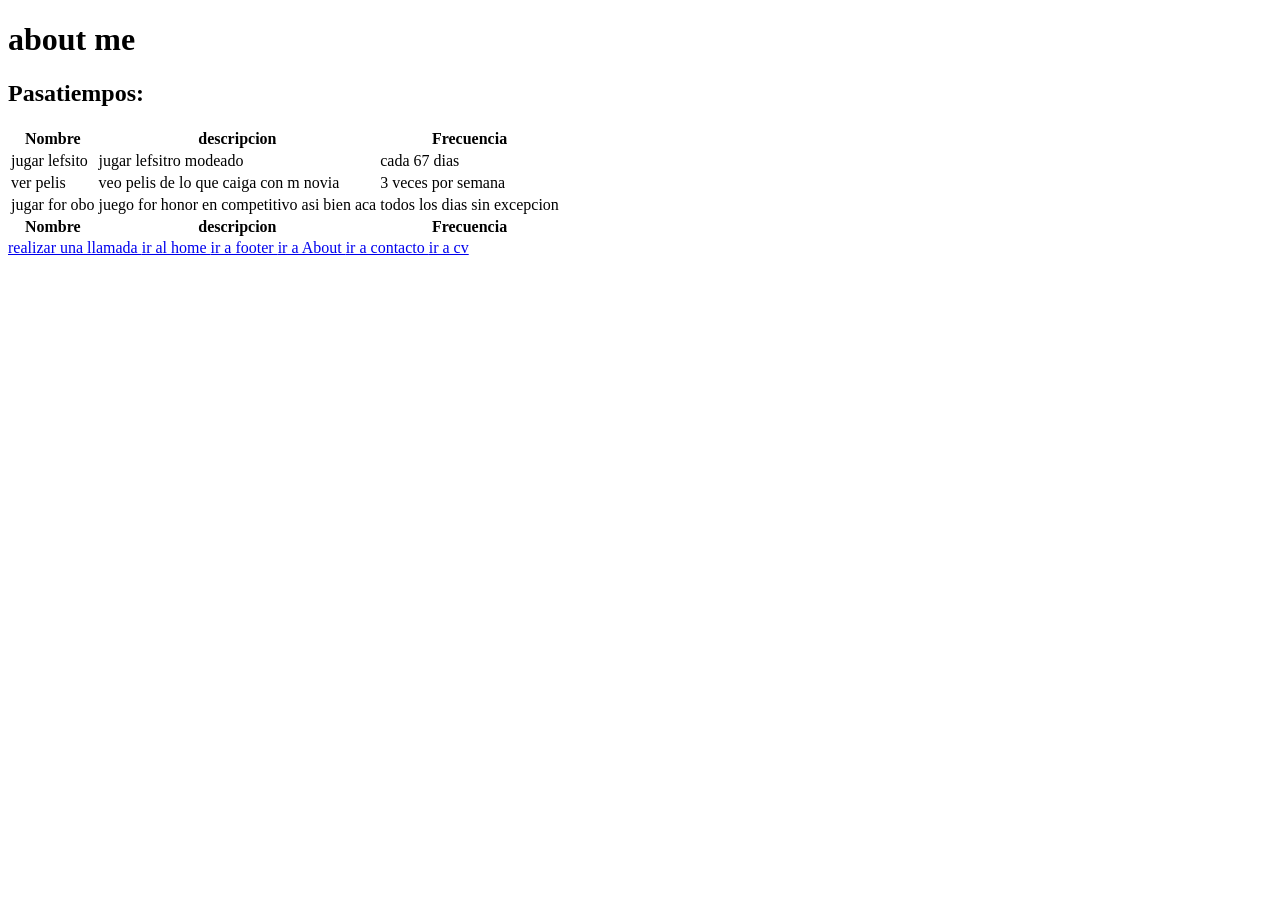
<file: about.html>
<!DOCTYPE html>
<html lang="en">
<head>
    <meta charset="UTF-8">
    <meta name="viewport" content="width=device-width, initial-scale=1.0">
    <title>about</title>
</head>
<body>
    <h1>about me</h1>

    <div id="contenido">

        <h2>
            Pasatiempos:
        </h2>

        <table>
            <thead>
                <th>
                    Nombre
                </th>
                <th>
                    descripcion
                </th>
                <th>
                    Frecuencia
                </th>
            </thead>

            <tbody>
                <tr>
                    <td>
                        jugar lefsito
                    </td>
                    <td>
                        jugar lefsitro modeado
                    </td>
                    <td>
                        cada 67 dias
                    </td>
                </tr>

                <tr>
                    <td>
                        ver pelis
                    </td>
                    <td>
                        veo pelis de lo que caiga con m novia
                    </td>
                    <td>
                        3 veces por semana
                    </td>
                </tr>

                <tr>
                    <td>
                        jugar for obo
                    </td>
                    <td>
                        juego for honor en competitivo asi bien aca
                    </td>
                    <td>
                        todos los dias sin excepcion
                    </td>
                </tr>


            </tbody>

            <tfoot>
                   <th>
                    Nombre
                </th>
                <th>
                    descripcion
                </th>
                <th>
                    Frecuencia
                </th>
            </tfoot>


        </table>
    </div>
    
    <div id ="enlaces">

        <a href="tel:6121989191">
            realizar una llamada
        </a>

        <a href="index.html">
            ir al home
        </a>

        <a href="#footer">
            ir a footer
        </a>

        <a href="about.html">
            ir a About
        </a>

        <a href="contact.html">
            ir a contacto
        </a>

        <a href="views/work.html">
            ir a cv
        </a>

    </div>
</body>
</html>
</file>
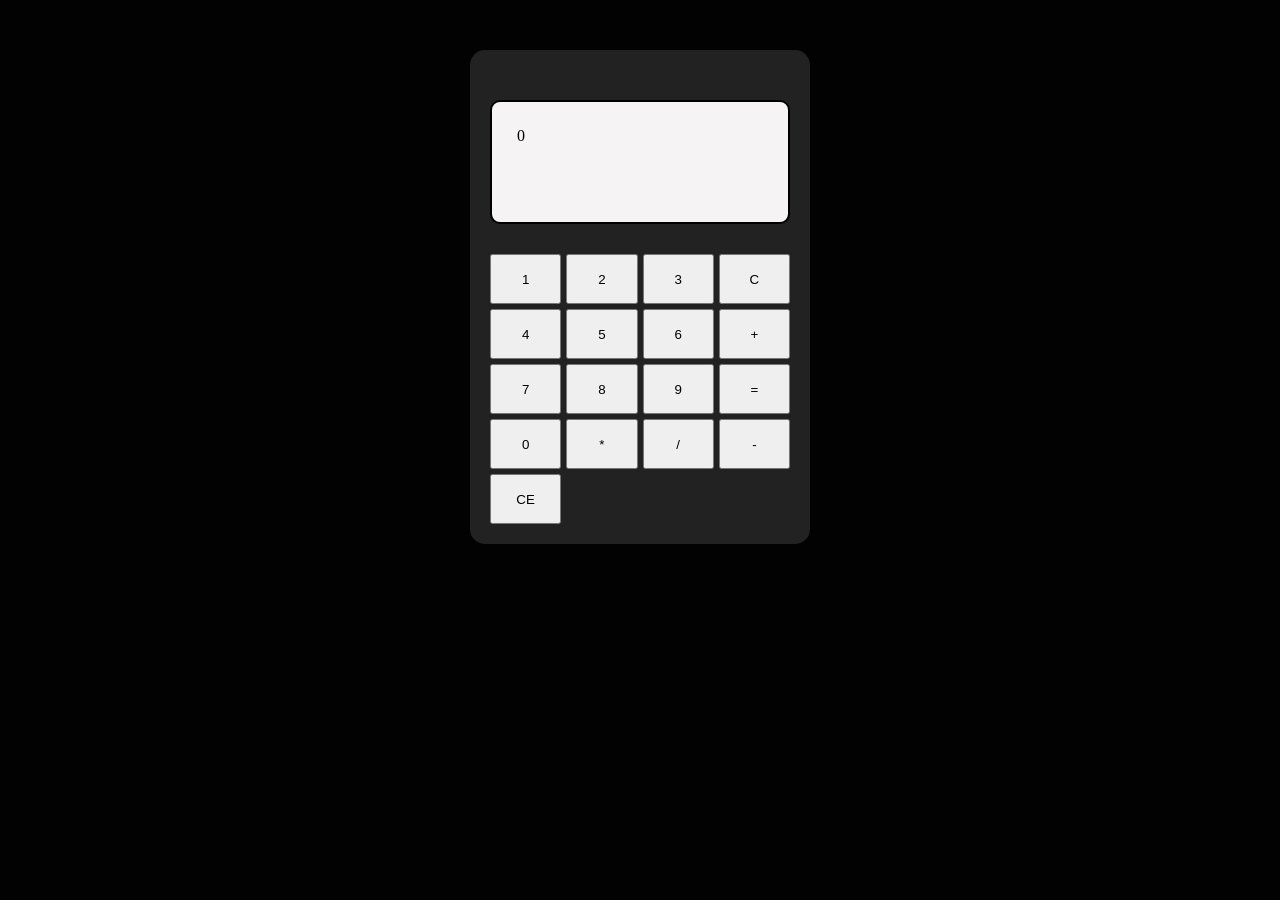
<file: calculadora.html>
<!DOCTYPE html>
<html lang="es">
<head>
    <meta charset="UTF-8">
    <meta name="viewport" content="width=device-width, initial-scale=1.0">
    <link rel="stylesheet" href="styles/calc.css">
    <title>Calculadora</title>
</head>
<body>

    <div class="calculadora">

        <div class="head">
            <label id="calculadora_data">
                0
            </label>
        </div>
        <div class="body">
            <button onclick="addNumber(1)">
                1
            </button>
            <button onclick="addNumber(2)">
                2
            </button>
            <button onclick="addNumber(3)">
                3
            </button>
            <button onclick="clear_one()">
                C
            </button>
            <button onclick="addNumber(4)">
                4
            </button>
            <button onclick="addNumber(5)">
                5
            </button>
            <button onclick="addNumber(6)">
                6
            </button>
            <button onclick="setOperation('+')">
                +
            </button>
            <button onclick="addNumber(7)">
                7
            </button>
            <button onclick="addNumber(8)">
                8
            </button>
             <button onclick="addNumber(9)">
                9
            </button>
            <button onclick="setOperation('=')">
                =
            </button>
            <button onclick="addNumber(0)">
                0
            </button>
            <button onclick="setOperation('*')">
                *
            </button>
            <button onclick="setOperation('/')">
                /
            </button>
               
            <button onclick="setOperation('-')">
                -
            </button>
            <button onclick="_clear()">
                CE
            </button>
        </div>

    </div>
    
</body>

<script>


    const numeros = [];
    const operadores = ["+","-","/","*","%"];
    
    
    var ope = "";

    function _clear(){
        let data = document.getElementById("calculadora_data")
        numeros.length = 0;
        
        data.innerHTML = "0";
        ope = "";

    }

    function clear_one(){
        let data = document.getElementById("calculadora_data")
        numeros.pop();
        data.innerHTML = numeros.join("");
    }

    function addNumber(value){

        numeros.push(value);

        let data = document.getElementById("calculadora_data");
       
        data.innerHTML = numeros.join("");
       
    }

   
    function setOperation(_ope) {
        let data = document.getElementById("calculadora_data");

        if (_ope !== "=") {
            if (numeros.length === 0 && operadores.includes(_ope)) {
                return;
            }

            numeros.push(_ope);
            data.innerHTML = numeros.join("");
            return;
        }

        while (true) {
            let posiciones = [];
            let operadoresEncontrados = [];

            for (let i = 0; i < numeros.length; i++) {
                if (operadores.includes(numeros[i])) {
                    posiciones.push(i);
                    operadoresEncontrados.push(numeros[i]);
                }
            }

            if (operadoresEncontrados.length === 0) {
                break;
            }

            let indicePrioridad = -1;

            for (let i = 0; i < operadoresEncontrados.length; i++) {
                if (
                    operadoresEncontrados[i] === "*" ||
                    operadoresEncontrados[i] === "/" ||
                    operadoresEncontrados[i] === "%"
                ) {
                    indicePrioridad = i;
                    break;
                }
            }

            let indiceElegido;

            if (indicePrioridad !== -1) {
                indiceElegido = indicePrioridad;
            } else {
                indiceElegido = 0;
            }

            let posicionReal = posiciones[indiceElegido];
            let operador = numeros[posicionReal];

            let inicio = posicionReal - 1;

            while (inicio >= 0 && !operadores.includes(numeros[inicio])) {
                inicio--;
            }

        
            let fin = posicionReal + 1;

            while (fin < numeros.length && !operadores.includes(numeros[fin])) {
                fin++;
            }

            
            let parteIzquierda = numeros.slice(inicio + 1, posicionReal);
            let parteDerecha = numeros.slice(posicionReal + 1, fin);

            let num1 = parseFloat(parteIzquierda.join(""));
            let num2 = parseFloat(parteDerecha.join(""));

            let resultado;

            
            switch (operador) {
                case "+":
                    resultado = num1 + num2;
                    break;

                case "-":
                    resultado = num1 - num2;
                    break;

                case "*":
                    resultado = num1 * num2;
                    break;

                case "/":
                    if (num2 === 0) {
                        data.innerHTML = "Error: división entre 0";
                        return;
                    }
                    resultado = num1 / num2;
                    break;

                case "%":
                    if (num2 === 0) {
                        data.innerHTML = "Error: módulo entre 0";
                        return;
                    }
                    resultado = num1 % num2;
                    break;
            }

        
            numeros.splice(
                inicio + 1,
                fin - (inicio + 1),
                ...String(resultado)
            );

        
        }

    
        data.innerHTML = numeros.join("");
    }

</script>
</html>
</file>
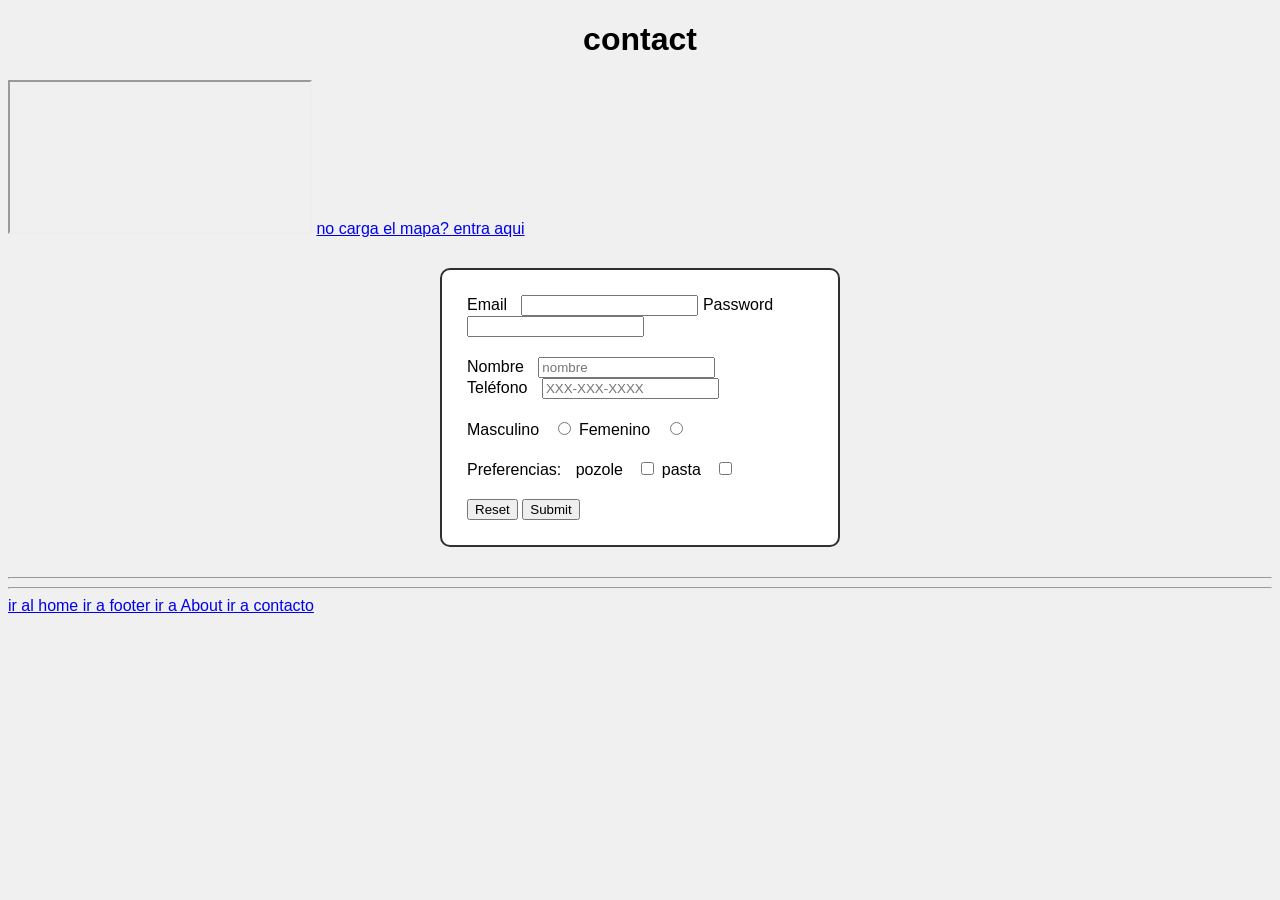
<file: contact.html>
<!DOCTYPE html>
<html lang="en">
<head>
    <meta charset="UTF-8">
    <meta name="viewport" content="width=device-width, initial-scale=1.0">
    <title>contacto</title>
    <link rel="stylesheet" href="styles/contact.css">
</head>
<body>

    <h1>
        contact
    </h1>

    <iframe src="https://maps.app.goo.gl/Ro1aBYqVPeCFx8WY8" frameborder="400"></iframe>

    <a href="https://maps.app.goo.gl/Ro1aBYqVPeCFx8WY8">no carga el mapa? entra aqui</a>

    <form id="formulario">

        <div>
            <label for="correo">
                Email
            </label>
            <input type="email" name="" id="correo" required minlength="5">
            <label for="contraseña">
                Password
            </label>
            <input type="password" name="" id="contraseña">
        </div>
        <label for="name_user">
            Nombre
        </label>
        <input type="text" placeholder="nombre" id="name_user">

        <div>
            <label for="phone_number">
                Teléfono
            </label>
            <input type="tel" placeholder="XXX-XXX-XXXX" id="phone_number">
        </div>

        <div>
            <label>
                Masculino
            </label>
            <input type="radio" name="gender" value="m">
            <label>
                Femenino
            </label>
            <input type="radio" name="gender" value="f">
        </div>

        <div>
            <label >
                Preferencias:
            </label>

            <label for="pozole">
                pozole
            </label>
            <input type="checkbox" id="pozole">
            <label for="pasta">
                pasta
            </label>
            <input type="checkbox" id="pasta">
        </div>
        
        <input type="reset">
        <input type="submit">


    </form>

    <hr>
    <hr>

    <div id ="enlaces">

         <a href="index.html">
            ir al home
        </a>

        <a href="#footer">
            ir a footer
        </a>

        <a href="about.html">
            ir a About
        </a>

        <a href="contact.html">
            ir a contacto
        </a>

    </div>
    
</body>
</html>
</file>
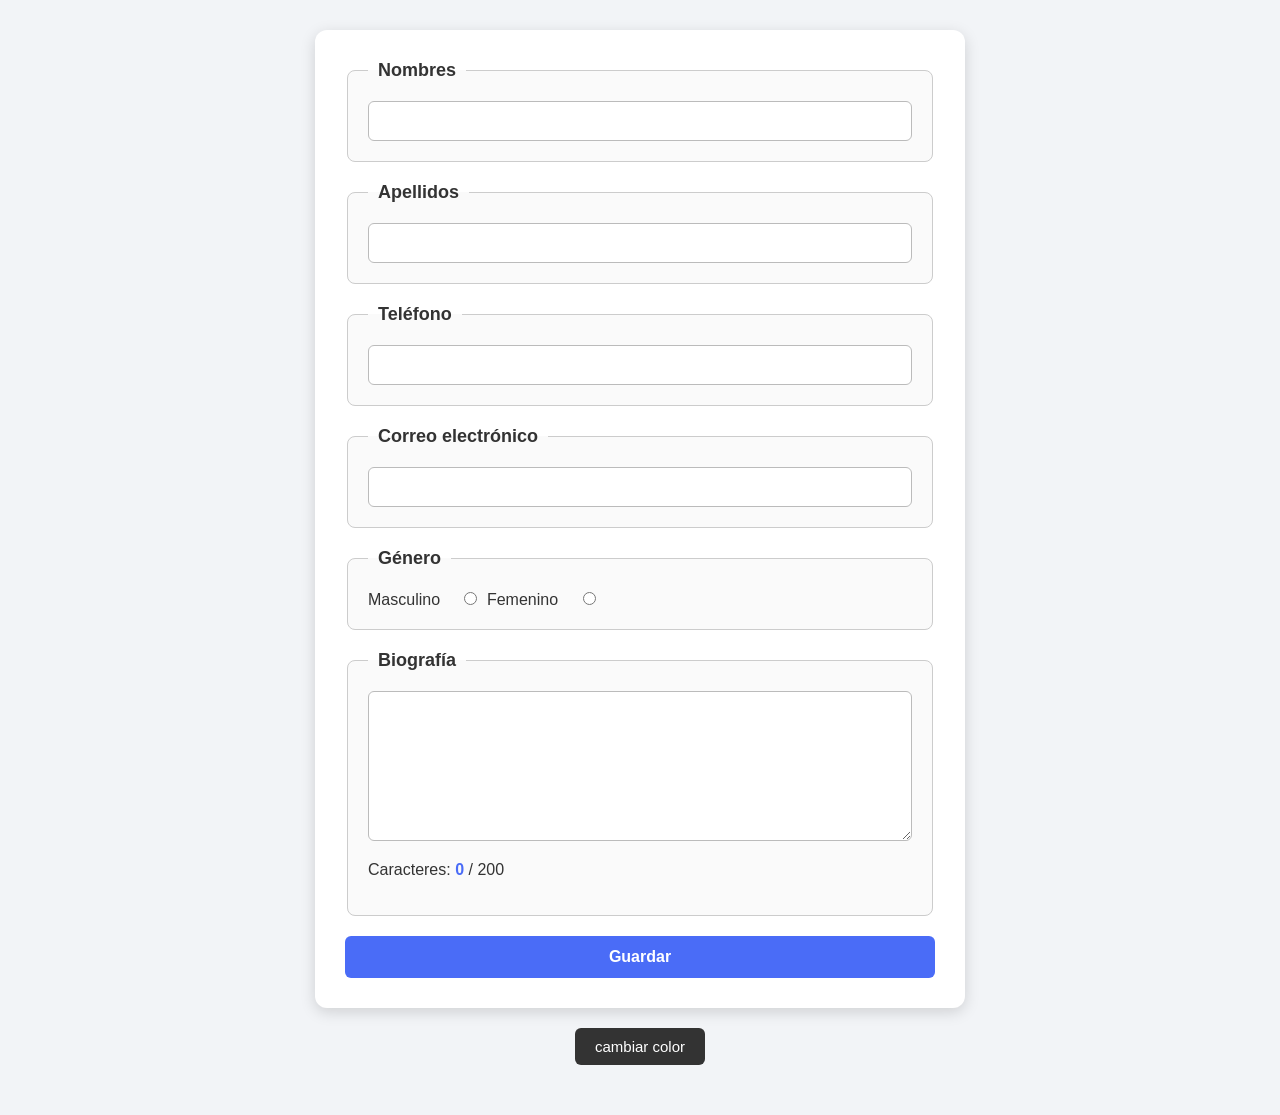
<file: eventos.html>
<!DOCTYPE html>
<html lang="es">
<head>
    <meta charset="UTF-8">
    <meta name="viewport" content="width=device-width, initial-scale=1.0">
    <link rel="stylesheet" href="styles/eventos.css">
    <title>Eventos</title>
</head>
<body>
    <div>
        <form>
			<fieldset>
				<legend>Nombres</legend>
				<input type="text" name="" onkeydown="return soloLetras(event)" required>
			</fieldset>

			<fieldset>
				<legend>Apellidos</legend>
				<input type="text" name="" onkeydown="return soloLetras(event)" required>
			</fieldset>

			<fieldset>
				<legend>Teléfono</legend>
                <input type="text" inputmode="numeric" onkeypress="return soloNumeros(event)" maxlength="10" required>			
            </fieldset>

			<fieldset>
				<legend>Correo electrónico</legend>
				<input type="email" name="" onkeydown="return validateEmail(event)" required>
			</fieldset>

			<fieldset>
				<legend>Género</legend>
				 <label>
                    Masculino
                </label>
                <input type="radio" name="gender" value="m">
                <label>
                    Femenino
                </label>
                <input type="radio" name="gender" value="f">
			</fieldset>

			<fieldset>
				<legend>Biografía</legend>
                <!-- alch no jalo con key press, gpt dice q nomas no agarra y mejor asi lo deje-->
				<textarea onkeydown="return contadorCaracteres(event)" required></textarea>
                <p>Caracteres: <span id="contador">0</span> / 200</p>
			</fieldset>

			<button>
				Guardar
			</button>
		</form>
    </div>

    <button onclick="cambiarColor()"> cambiar color</button>

    <script>

        let contador = 0;

        function soloLetrasYnumeros(e) {
		    var tecla = e.key.toLowerCase();
		    return /^[a-zñáéíóúü\s0-9.]+$/.test(tecla);
		}

        function validateEmail(e) {
            
            var tecla = e.key
            if (tecla === "Backspace" || tecla === "Delete") {
                return true;
            }
           return /^[a-zA-Z0-9@._%+-]$/.test(tecla);
        }
        

        function contadorCaracteres(e){

            let data = document.getElementById("contador");
           
            var tecla = e.key

            if (tecla === "Backspace" || tecla === "Delete") {
                
                if(contador>0){
                    contador--;
                    console.log(contador) 

                } 
               

                
            }else{
                if(contador >= 200){
                    return false;
                }
                
                contador++;
                console.log(contador)

            }

            data.innerHTML = contador;
            
        }

		function soloLetras(e) {
		    var tecla = e.key.toLowerCase();
		    return /^[a-zñáéíóúü\s]$/i.test(tecla);
		}

		/*=============================================
		    =   Funcion solo números    =
		=============================================*/

		function soloNumeros(e) {
		    var tecla = e.key.toLowerCase();
		    return /^[0-9]$/.test(tecla);
		}

		function validarletra(e)
		{
			const numbers = [0,1,2,3,4,5,6,7,8,9]
			console.log(e.key)
			if (numbers.includes(parseInt(e.key)))	
				return false;

			return true
		}
        function cambiarColor(){
            document.body.style.backgroundColor="rgb(14,23,21)";
        }
    </script>


</body>
</html>
</file>
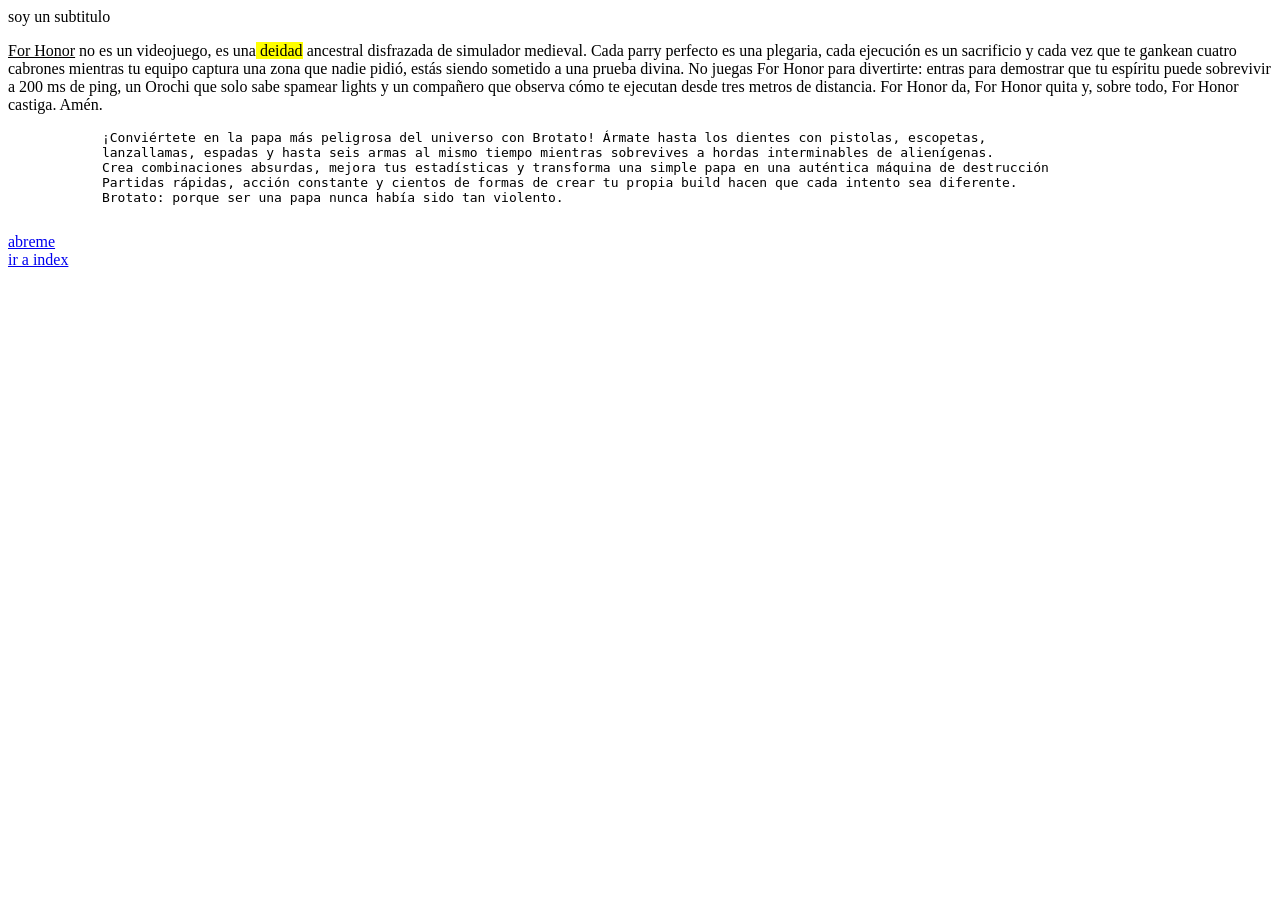
<file: home.html>
<!DOCTYPE html>
<html lang="en">
<head>
    <meta charset="UTF-8">
    <meta name="viewport" content="width=device-width, initial-scale=1.0">
    <title>Document</title>
</head>
<body>

    <label for="">
        soy un subtitulo
    </label>
    <div>
        <p>
            <u>For Honor</u>  no es un videojuego, es una<mark> deidad</mark> ancestral disfrazada de simulador medieval. Cada parry perfecto es una plegaria, cada ejecución es un sacrificio y cada vez que te gankean cuatro cabrones mientras tu equipo captura una zona que nadie pidió, estás siendo sometido a una prueba divina. No juegas For Honor para divertirte: entras para demostrar que tu espíritu puede sobrevivir a 200 ms de ping, un Orochi que solo sabe spamear lights y un compañero que observa cómo te ejecutan desde tres metros de distancia. For Honor da, For Honor quita y, sobre todo, For Honor castiga. Amén.
        </p>

        <pre>
            ¡Conviértete en la papa más peligrosa del universo con Brotato! Ármate hasta los dientes con pistolas, escopetas,
            lanzallamas, espadas y hasta seis armas al mismo tiempo mientras sobrevives a hordas interminables de alienígenas.
            Crea combinaciones absurdas, mejora tus estadísticas y transforma una simple papa en una auténtica máquina de destrucción
            Partidas rápidas, acción constante y cientos de formas de crear tu propia build hacen que cada intento sea diferente. 
            Brotato: porque ser una papa nunca había sido tan violento.
        </pre>
        <a href="../h.png" download="">
            abreme
        </a>
    </div>

    <a href="index.html">
        ir a index
    </a>
</body>
</html>
</file>
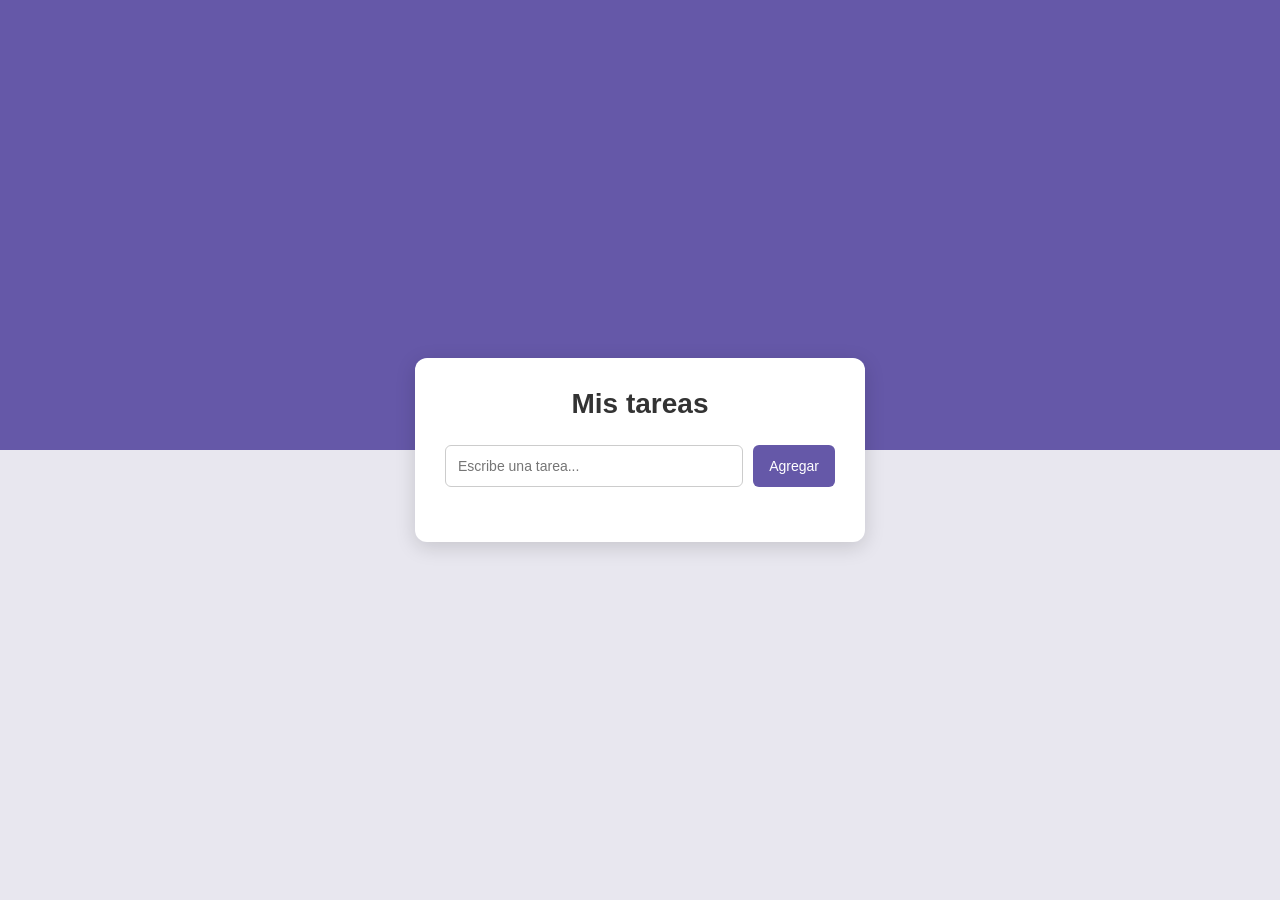
<file: lista.html>
<!DOCTYPE html>
<html lang="es">
<head>
    <meta charset="UTF-8">
    <meta name="viewport" content="width=device-width, initial-scale=1.0">
    <link rel="stylesheet" href="styles/lista.css">
    <title>To-do list</title>
</head>
<body>
    <main class="contenedor">

        <h1>Mis tareas</h1>

        <div class="entrada">
            <input type="text" id="nuevaTarea" placeholder="Escribe una tarea...">
            <button id="agregarTarea">Agregar</button>
        </div>

        <ul id="listaTareas">
            
        </ul>

    </main>
    
</body>

<script>


    let tareas = [];

    const inputTarea = document.getElementById("nuevaTarea");
    const botonAgregar = document.getElementById("agregarTarea");
    const listaTareas = document.getElementById("listaTareas");

    function cargarTareas() {
        let datos = localStorage.getItem("tareas");

        if (datos !== null) {
            try {
                tareas = JSON.parse(datos);

                if (!Array.isArray(tareas)) {
                    tareas = [];
                }
            } catch (error) {
                tareas = [];
            }
        }

        mostrarTareas();
    }

    function guardarTareas() {
        localStorage.setItem("tareas", JSON.stringify(tareas));
    }

    function mostrarTareas() {
        listaTareas.innerHTML = "";

        tareas.forEach((tarea, index) => {
            let elemento = document.createElement("li");

            if (tarea.completada) {
                elemento.classList.add("completada");
            }

            let checkbox = document.createElement("input");
            checkbox.type = "checkbox";
            checkbox.checked = tarea.completada;

            checkbox.addEventListener("change", () => {
                tareas[index].completada = checkbox.checked;
                guardarTareas();
                mostrarTareas();
            });

            let texto = document.createElement("span");
            texto.textContent = tarea.texto;

            let botonEliminar = document.createElement("button");
            botonEliminar.textContent = "Eliminar";

            botonEliminar.addEventListener("click", () => {
                eliminarTarea(index);
            });

            elemento.appendChild(checkbox);
            elemento.appendChild(texto);
            elemento.appendChild(botonEliminar);

            listaTareas.appendChild(elemento);
        });
    }

    function agregarTarea() {
        let texto = inputTarea.value.trim();

        if (texto === "") {
            alert("Escribe una tarea antes de agregarla.");
            return;
        }

        tareas.push({
            texto: texto,
            completada: false
        });

        guardarTareas();
        mostrarTareas();

        inputTarea.value = "";
        inputTarea.focus();
    }

    function eliminarTarea(index) {
        tareas.splice(index, 1);

        guardarTareas();
        mostrarTareas();
    }

    botonAgregar.addEventListener("click", agregarTarea);

    inputTarea.addEventListener("keydown", (event) => {
        if (event.key === "Enter") {
            agregarTarea();
        }
    });

    cargarTareas();

</script>

</html>
</file>
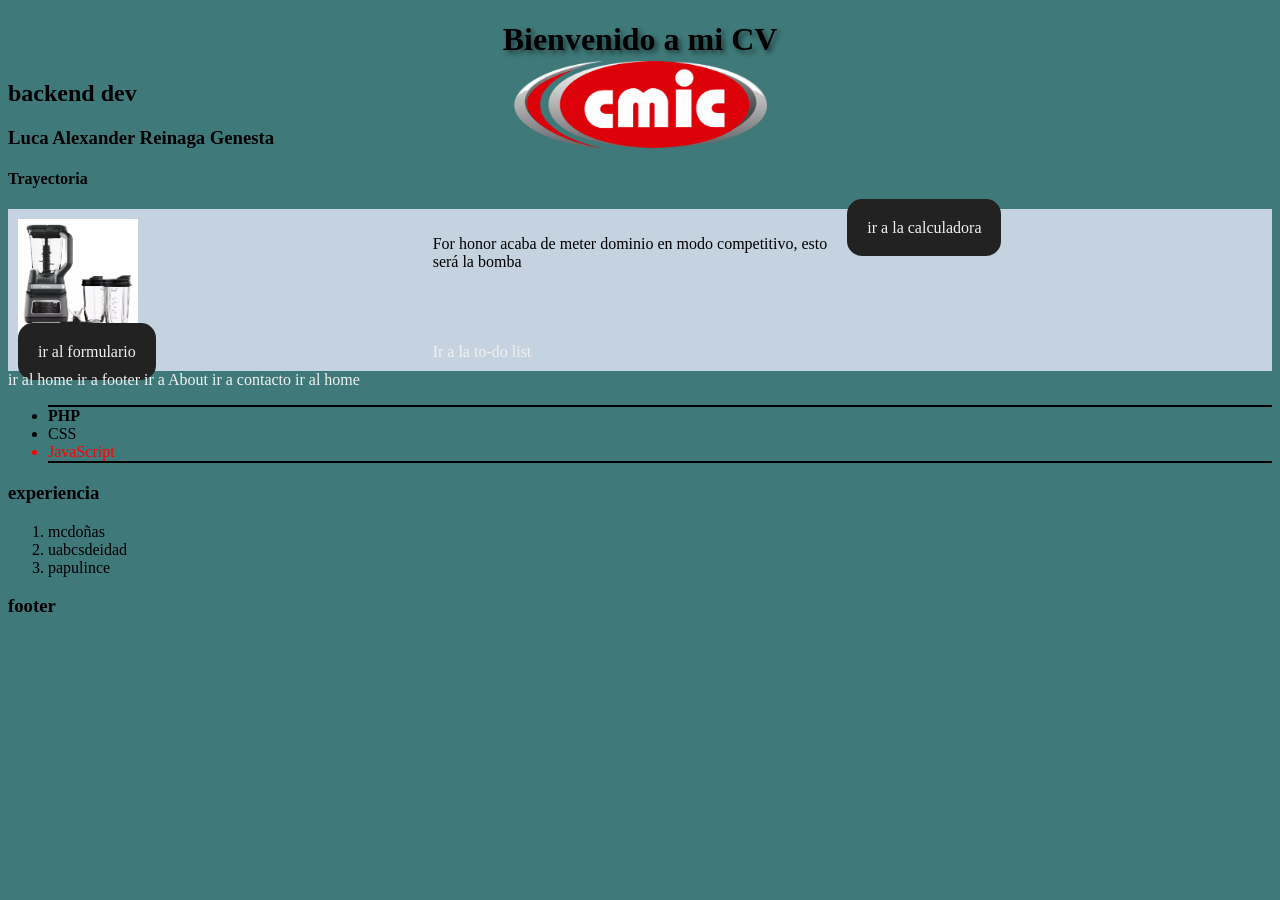
<file: wasa.html>
<!DOCTYPE html> <!--version de html vrd -->
<html lang="en">
<head>
    <meta charset="UTF-8">
    <meta name="viewport" content="width=device-width, initial-scale=1.0">
    <title>IloveMyGfSm</title>
    <link rel="stylesheet" href="styles/styles.css">
</head>
<body id = "index">


    <header id="index">
        <h1>
            Bienvenido a mi CV
        </h1>
        <h2>
            backend dev
        </h2>
        <h3>
            Luca Alexander Reinaga Genesta
        </h3>
        <h4>
            Trayectoria
        </h4>
    </header>
    
    <section id="oztia">
        
        
        <div class="container">
            
            <div>
                <img width="120" height="120" src="/h.png" alt="iran">
            </div>
            <div>    
                <p id="forDeidad">
                    For honor acaba de meter dominio en modo competitivo, esto será la bomba
                </p>
            </div>
            
            <div> 
                <a id = "soriana" href="calculadora.html">
                     ir a la calculadora
                </a>
            </div>
            <div>
                <a id = "soriana2" href="eventos.html">
                     ir al formulario
                </a>
            </div>
            <div>
                <a href="lista.html">Ir a la to-do list</a>
            </div>
        </div>

    </section>
        
        <div id ="enlaces">

        <a href="index.html">
            ir al home
        </a>

        <a href="#footer">
            ir a footer
        </a>

        <a href="about.html">
            ir a About
        </a>

        <a href="contact.html">
            ir a contacto
        </a>

        <a href="home.html">
            ir al home
        </a>

       

    </div>


    <div id class = "listas">
        <ul id="habilidades">
            <li>
                PHP
            </li>
            <li>
                CSS
            </li>
            <li>
                JavaScript
            </li>
        </ul>

        <h3>
            experiencia
        </h3>

        <ol>
            <li>
                mcdoñas
            </li>
            <li>
                uabcsdeidad
            </li>
            <li>
                papulince
            </li>

        </ol>
    </div>


    <div id ="footer">
        <h3>
            footer
        </h3>
    </div>

</body>
</html>
</file>
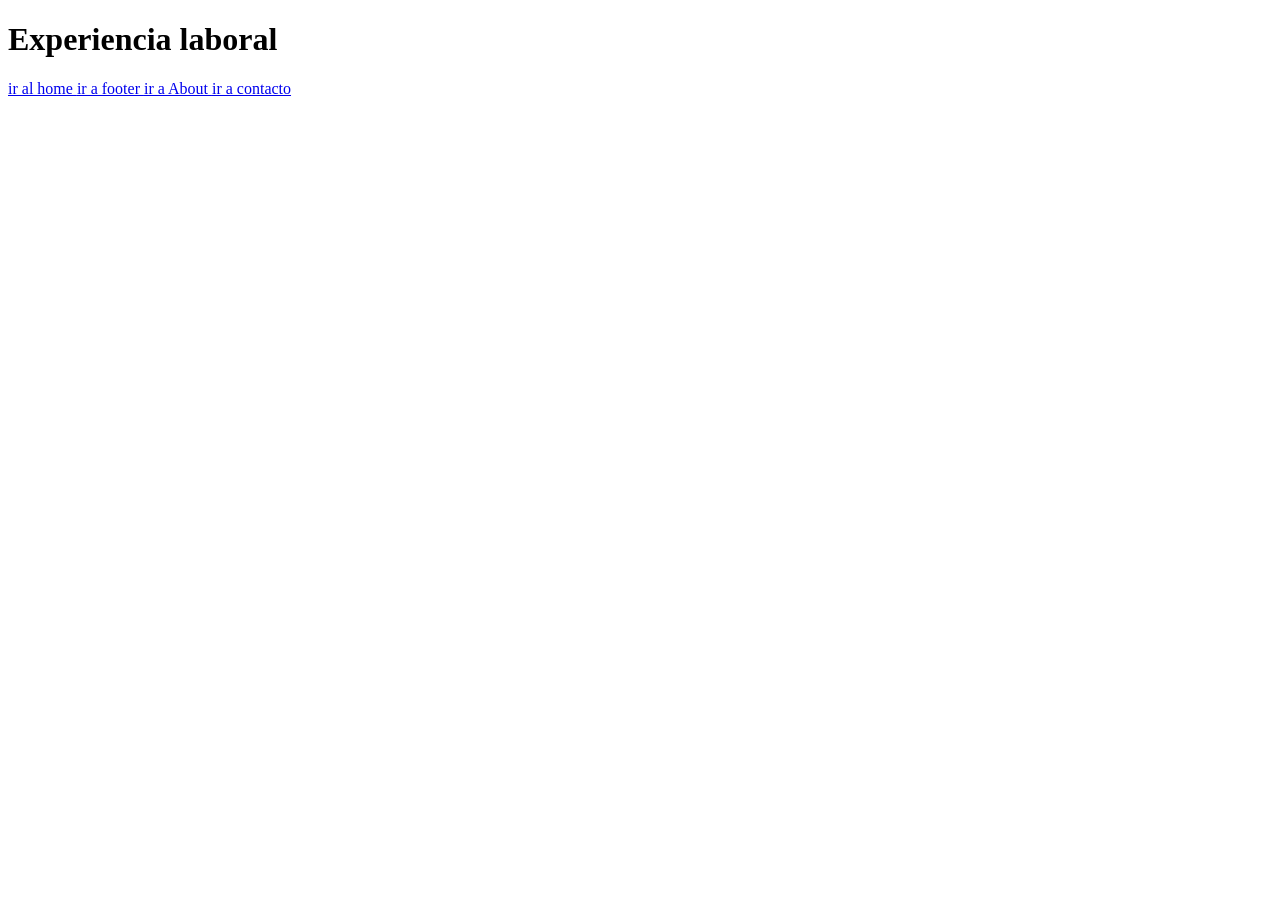
<file: views/work.html>
<!DOCTYPE html>
<html lang="en">
<head>
    <meta charset="UTF-8">
    <meta name="viewport" content="width=device-width, initial-scale=1.0">
    <title>Document</title>
</head>
<body>
    <h1>
        Experiencia laboral
    </h1>

     <a href="../index.html">
            ir al home
        </a>

        <a href="#footer">
            ir a footer
        </a>

        <a href="../about.html">
            ir a About
        </a>

        <a href="../contact.html">
            ir a contacto
        </a>
   
</body>
</html>
</file>
<file: styles/calc.css>
.calculadora{
    width: 300px;
    margin: 50px auto;
}

.head {
    height: 70px;
    margin: 30px auto;
    padding: 25px;
    border: 2px solid #000000;
    background-color: #f5f3f3;
    border-radius: 10px;
}

.body {
    display: grid;
    grid-template-columns: repeat(4, 1fr);
    gap: 5px;
}

.body button {
    height: 50px;
}

.body button:hover{
    background-color: orange;
    color: #f5f3f3;
}

html{
    background-color: rgb(2, 2, 2);
}

.calculadora {
    width: 300px;
    margin: 50px auto;
    padding: 20px;
    background-color: #222;
    border-radius: 15px;
}
</file>
<file: styles/contact.css>
*{
    box-sizing: border-box;
}

body {
    font-family: Arial, sans-serif;
    background-color: #f0f0f0;
}

h1 {
    text-align: center;
}

#formulario {
    background-color: white;
    width: 400px;
    max-width: 90%;
    margin: 30px auto;
    padding: 25px;
    border: 2px solid #312f2f;
    border-radius: 10px;
}

#formulario div {
    margin-bottom: 20px;
}

#formulario label {
    margin-right: 10px;
}
</file>
<file: styles/eventos.css>
/* =========================================================
   ESTILOS GENERALES DE LA PÁGINA
   ========================================================= */

/* Quitamos márgenes y hacemos que el tamaño de los elementos
   incluya el padding y el borde */
* {
    box-sizing: border-box;
}

/* Estilos generales del cuerpo */
body {
    margin: 0;
    padding: 30px;

    /* Tipo de letra */
    font-family: Arial, sans-serif;

    /* Color de fondo */
    background-color: #f2f4f7;

    /* Color general del texto */
    color: #333;
}


/* =========================================================
   CONTENEDOR PRINCIPAL
   ========================================================= */

/* El div que contiene el formulario */
body > div {
    width: 100%;
    max-width: 650px;

    /* Centrar horizontalmente */
    margin: 0 auto;

    /* Fondo blanco */
    background-color: white;

    /* Espacio interno */
    padding: 30px;

    /* Bordes redondeados */
    border-radius: 12px;

    /* Sombra alrededor del formulario */
    box-shadow: 0 4px 15px rgba(0, 0, 0, 0.15);
}


/* =========================================================
   FORMULARIO
   ========================================================= */

/* Formulario */
form {
    width: 100%;
}


/* =========================================================
   FIELDSET
   ========================================================= */

/* Cada grupo del formulario */
fieldset {
    border: 1px solid #ccc;

    /* Espacio interno */
    padding: 20px;

    /* Espacio entre cada fieldset */
    margin-bottom: 20px;

    /* Bordes redondeados */
    border-radius: 8px;

    /* Fondo ligeramente gris */
    background-color: #fafafa;
}


/* Título de cada grupo */
legend {
    padding: 0 10px;

    /* Texto */
    font-weight: bold;
    font-size: 18px;

    /* Color */
    color: #333;
}


/* =========================================================
   INPUTS Y TEXTAREA
   ========================================================= */

/* Estilos generales para inputs y textarea */
input,
textarea {
    width: 100%;

    /* Espacio interno */
    padding: 10px;

    /* Tamaño de letra */
    font-size: 16px;

    /* Borde */
    border: 1px solid #bbb;

    /* Bordes redondeados */
    border-radius: 6px;

    /* Para que el textarea pueda crecer verticalmente */
    font-family: inherit;

    /* Animación suave */
    transition: border-color 0.2s, box-shadow 0.2s;
}


/* Cuando hacemos clic dentro de un input */
input:focus,
textarea:focus {
    /* Cambia el color del borde */
    border-color: #4a6cf7;

    /* Quita el borde de enfoque predeterminado */
    outline: none;

    /* Agrega un pequeño resplandor */
    box-shadow: 0 0 5px rgba(74, 108, 247, 0.3);
}


/* =========================================================
   TEXTAREA
   ========================================================= */

/* Personalizamos específicamente el área de biografía */
textarea {
    /* Altura inicial */
    min-height: 150px;

    /* Permite cambiar su tamaño verticalmente */
    resize: vertical;
}


/* =========================================================
   RADIO BUTTONS
   ========================================================= */

/* Los radio buttons NO deben ocupar todo el ancho */
input[type="radio"] {
    width: auto;

    /* Dejamos espacio entre el radio y el texto */
    margin-right: 5px;
}


/* Labels de los radio buttons */
label {
    margin-right: 15px;
}


/* =========================================================
   BOTÓN GUARDAR
   ========================================================= */

/* Botón que está dentro del formulario */
form button {
    width: 100%;

    padding: 12px;

    /* Tamaño del texto */
    font-size: 16px;
    font-weight: bold;

    /* Color del texto */
    color: white;

    /* Color de fondo */
    background-color: #4a6cf7;

    /* Quitamos el borde */
    border: none;

    /* Bordes redondeados */
    border-radius: 6px;

    /* Cambia el cursor */
    cursor: pointer;

    /* Transición para el hover */
    transition: background-color 0.2s;
}


/* Cuando pasamos el mouse sobre Guardar */
form button:hover {
    background-color: #3451c6;
}


/* =========================================================
   BOTÓN CAMBIAR COLOR
   ========================================================= */

/* El segundo botón está fuera del formulario */
body > button {
    display: block;

    /* Centrarlo */
    margin: 20px auto;

    padding: 10px 20px;

    font-size: 15px;

    color: white;

    background-color: #333;

    border: none;

    border-radius: 6px;

    cursor: pointer;
}


/* Cuando pasamos el mouse sobre Cambiar color */
body > button:hover {
    background-color: #555;
}


/* =========================================================
   DISEÑO RESPONSIVO
   ========================================================= */

/* Estos estilos se aplican cuando la pantalla
   tiene un ancho máximo de 600px */
@media (max-width: 600px) {

    body {
        padding: 15px;
    }

    body > div {
        padding: 20px;
    }

    fieldset {
        padding: 15px;
    }

    legend {
        font-size: 16px;
    }
}

/* Estilo del texto que muestra el contador */
#biografia + p {
    margin-top: 8px;
    margin-bottom: 0;
    text-align: right;
    font-size: 13px;
    color: #666;
}

/* Resalta el número de caracteres */
#contador {
    font-weight: bold;
    color: #4a6cf7;
}
</file>
<file: styles/lista.css>
/* Reinicio de estilos predeterminados del navegador */
* {
    margin: 0;
    padding: 0;
    box-sizing: border-box;
}

/* Configuración general de la página */
body {
    min-height: 100vh;
    font-family: Arial, sans-serif;

    /* Fondo dividido en dos colores */
    background: linear-gradient(
        to bottom,
        #6558a8 0%,
        #6558a8 50%,
        #e8e7ef 50%,
        #e8e7ef 100%
    );

    /* Centrar el contenido */
    display: flex;
    justify-content: center;
    align-items: center;

    padding: 20px;
}

/* Contenedor principal de la aplicación */
.contenedor {
    background-color: white;
    width: 100%;
    max-width: 450px;
    padding: 30px;
    border-radius: 12px;

    /* Sombra para dar profundidad */
    box-shadow: 0 5px 20px rgba(0, 0, 0, 0.15);
}

/* Título principal */
h1 {
    text-align: center;
    color: #333;
    margin-bottom: 25px;
    font-size: 28px;
}

/* Contenedor del campo de texto y botón */
.entrada {
    display: flex;
    gap: 10px;
}

/* Campo de texto para introducir tareas */
input {
    flex: 1;
    min-width: 0;
    padding: 12px;
    border: 1px solid #ccc;
    border-radius: 6px;
    font-size: 14px;
    outline: none;
}

/* Cambiar el borde cuando se selecciona el input */
input:focus {
    border-color: #6558a8;
}

/* Estilos generales de los botones */
button {
    padding: 12px 16px;
    border: none;
    border-radius: 6px;
    background-color: #6558a8;
    color: white;
    cursor: pointer;
    font-size: 14px;
    transition: background-color 0.2s;
}

/* Efecto al pasar el cursor por los botones */
button:hover {
    background-color: #51458f;
}

/* Lista donde se mostrarán las tareas */
#listaTareas {
    margin-top: 25px;
    list-style: none;
}

/* Cada elemento individual de la lista */
#listaTareas li {
    display: flex;
    align-items: center;
    gap: 10px;
    padding: 12px;
    margin-bottom: 10px;
    background-color: #f3f2f8;
    border-radius: 6px;
    color: #333;
}

/* Checkbox de cada tarea */
#listaTareas li input[type="checkbox"] {
    flex: 0 0 auto;
    width: 17px;
    height: 17px;
    cursor: pointer;
    accent-color: #6558a8;
}

/* Texto de cada tarea */
#listaTareas li span {
    flex: 1;
    overflow-wrap: anywhere;
    font-size: 14px;
}

/* Apariencia de las tareas completadas */
#listaTareas li.completada span {
    text-decoration: line-through;
    color: #999;
}

/* Botón para eliminar una tarea */
#listaTareas li button {
    background-color: #dc5252;
    padding: 8px 10px;
    font-size: 12px;
}

/* Efecto del botón eliminar */
#listaTareas li button:hover {
    background-color: #b93636;
}

/* Ajustes para dispositivos pequeños */
@media (max-width: 480px) {

    .contenedor {
        padding: 20px;
    }

    h1 {
        font-size: 24px;
    }

    .entrada {
        flex-direction: column;
    }

}
</file>
<file: styles/styles.css>
font-face {
    font-family: 'AlwaysStart';
    src: url('../assets/fonts/Always in the Start.ttf') format('truetype');
}

h1 {
    font-family: 'AlwaysStart', cursive;
    text-shadow: 3px 3px 5px rgba(0, 0, 0, 0.5);
    text-align: center;
}



#iran{
    position: sticky;
    top: 30rem;
}

a {
    text-decoration: none;
    color: #f1f1f1;
}

a:hover {
    text-decoration: underline;
}



#soriana{
    margin: 50px auto;
    padding: 20px;
    background-color: #222;
    border-radius: 15px;
    
}

#soriana2{
    margin: 50px auto;
    padding: 20px;
    background-color: #222;
    border-radius: 15px;
    
}


#soriana:hover{
    background-color: yellow;
    color: rgb(209, 13, 13);
}

#index a:hover{
    background-color: bisque;

}

header#index{
    background-image: url(../assets/imagenes/cmic.png);
    background-position: center;
    background-repeat: no-repeat;
    background-size: 20%;
}



.container{
    display: grid;
    grid-template-columns: repeat(3, 1fr);
    background-color: rgb(197, 210, 223);
    padding: 10px;
}

.conatiner div{
    background-color: #f1f1f1;
    border: 1px solid black;
    padding: 10px;
    font-size: 30px;
    text-align: center;
}

body#index{
    background-color: rgb(63, 121, 121);
}

#habilidades li:first-child {
    font-weight: bold;
    border-top: 2px solid black;
}

#habilidades li:last-child {
    color: red;
    border-bottom: 2px solid black;
}
</file>
